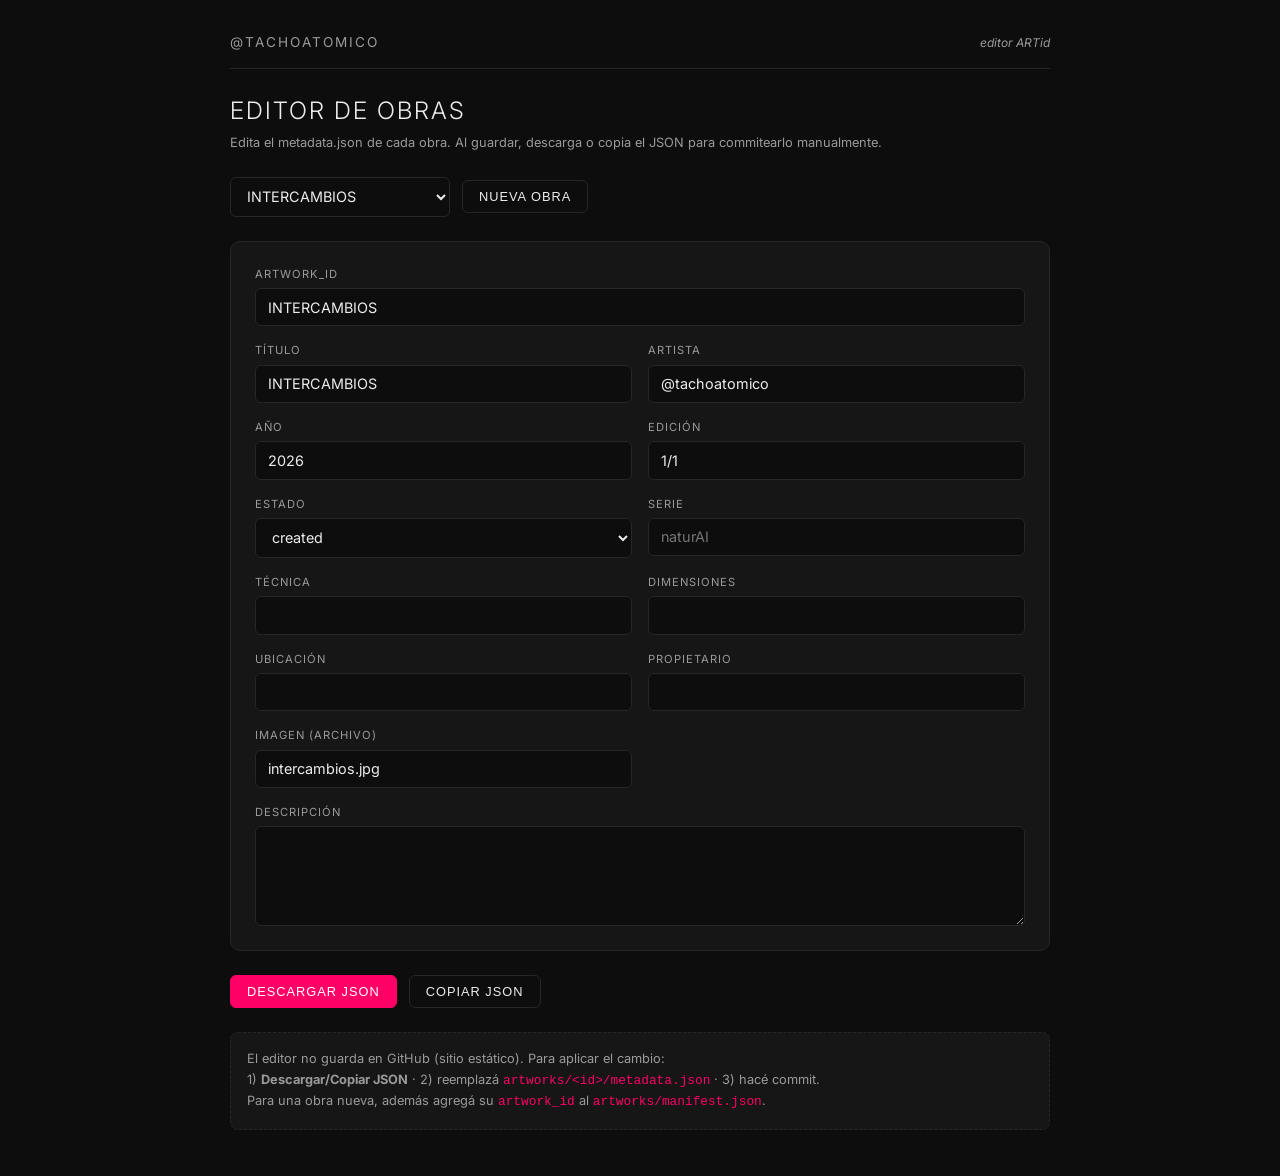
<file: editor.html>
<!DOCTYPE html>
<html lang="es">
<head>
<meta charset="UTF-8">
<meta name="viewport" content="width=device-width, initial-scale=1.0">
<title>ARTid — editor</title>
<link rel="preconnect" href="https://fonts.googleapis.com">
<link href="https://fonts.googleapis.com/css2?family=Inter:wght@300;400;600&display=swap" rel="stylesheet">
<style>
  :root {
    --bg: #0d0d0d;
    --surface: #161616;
    --text: #ececec;
    --muted: #9a9a9a;
    --accent: #ff0066;
    --border: #262626;
  }
  * { margin: 0; padding: 0; box-sizing: border-box; }
  body {
    font-family: 'Inter', 'Helvetica Neue', Arial, sans-serif;
    background: var(--bg);
    color: var(--text);
    line-height: 1.5;
    -webkit-font-smoothing: antialiased;
  }
  .app { max-width: 860px; margin: 0 auto; padding: 2rem 1.25rem 3rem; }
  .site-header {
    display: flex; align-items: baseline; justify-content: space-between;
    padding-bottom: 1rem; border-bottom: 1px solid var(--border); margin-bottom: 1.5rem;
  }
  .site-brand { font-size: 0.85rem; letter-spacing: 2px; text-transform: uppercase; color: var(--muted); text-decoration: none; }
  .site-brand:hover { color: var(--text); }
  h1 { font-size: 1.5rem; font-weight: 300; letter-spacing: 2px; text-transform: uppercase; margin-bottom: 0.25rem; }
  .subtitulo { font-size: 0.8rem; color: var(--muted); margin-bottom: 1.5rem; }

  .selector { display: flex; gap: 0.75rem; margin-bottom: 1.5rem; flex-wrap: wrap; align-items: center; }
  select {
    background: var(--surface); color: var(--text); border: 1px solid var(--border);
    padding: 0.5rem 0.75rem; border-radius: 6px; font-size: 0.9rem; min-width: 220px;
  }
  .btn {
    background: transparent; color: var(--text); border: 1px solid var(--border);
    padding: 0.5rem 1rem; border-radius: 6px; font-size: 0.8rem; cursor: pointer;
    letter-spacing: 1px; text-transform: uppercase;
  }
  .btn:hover { border-color: var(--accent); color: var(--accent); }
  .btn-accent { background: var(--accent); border-color: var(--accent); color: #fff; }
  .btn-accent:hover { opacity: 0.85; color: #fff; }

  .form {
    display: grid; grid-template-columns: 1fr 1fr; gap: 1rem;
    background: var(--surface); border: 1px solid var(--border); border-radius: 10px; padding: 1.5rem;
  }
  .campo { display: flex; flex-direction: column; gap: 0.35rem; }
  .campo-full { grid-column: 1 / -1; }
  label { font-size: 0.7rem; text-transform: uppercase; letter-spacing: 1px; color: var(--muted); }
  input, select, textarea {
    background: var(--bg); color: var(--text); border: 1px solid var(--border);
    padding: 0.6rem 0.75rem; border-radius: 6px; font-size: 0.9rem; font-family: inherit;
  }
  textarea { min-height: 100px; resize: vertical; }
  input:focus, select:focus, textarea:focus { outline: none; border-color: var(--accent); }

  .acciones { display: flex; gap: 0.75rem; margin-top: 1.5rem; flex-wrap: wrap; }
  .estado { font-size: 0.8rem; color: var(--muted); margin-top: 1rem; }

  .nota {
    background: var(--surface); border: 1px dashed var(--border); border-radius: 8px;
    padding: 1rem; font-size: 0.8rem; color: var(--muted); margin-top: 1.5rem; line-height: 1.6;
  }
  .nota code { color: var(--accent); }

  @media (max-width: 640px) { .form { grid-template-columns: 1fr; } }
</style>
</head>
<body>

<div class="app">

  <header class="site-header">
    <a class="site-brand" href="./">@tachoatomico</a>
    <span class="site-tagline" style="font-size:0.75rem;color:var(--muted);font-style:italic;">editor ARTid</span>
  </header>

  <h1>Editor de obras</h1>
  <p class="subtitulo">Edita el metadata.json de cada obra. Al guardar, descarga o copia el JSON para commitearlo manualmente.</p>

  <div class="selector">
    <select id="obra-select"></select>
    <button class="btn" id="btn-nueva">Nueva obra</button>
  </div>

  <form class="form" id="form">
    <div class="campo campo-full">
      <label>artwork_id</label>
      <input id="f-id" type="text" placeholder="NATURAI-4.0">
    </div>
    <div class="campo">
      <label>Título</label>
      <input id="f-title" type="text" placeholder="naturAI 4.0">
    </div>
    <div class="campo">
      <label>Artista</label>
      <input id="f-artist" type="text" placeholder="@tachoatomico">
    </div>
    <div class="campo">
      <label>Año</label>
      <input id="f-year" type="text" placeholder="2026">
    </div>
    <div class="campo">
      <label>Edición</label>
      <input id="f-edition" type="text" placeholder="1/1">
    </div>
    <div class="campo">
      <label>Estado</label>
      <select id="f-status">
        <option value="created">created</option>
        <option value="exhibited">exhibited</option>
        <option value="sold">sold</option>
        <option value="transferred">transferred</option>
        <option value="archived">archived</option>
      </select>
    </div>
    <div class="campo">
      <label>Serie</label>
      <input id="f-series" type="text" placeholder="naturAI">
    </div>
    <div class="campo">
      <label>Técnica</label>
      <input id="f-technique" type="text" placeholder="">
    </div>
    <div class="campo">
      <label>Dimensiones</label>
      <input id="f-dimensions" type="text" placeholder="">
    </div>
    <div class="campo">
      <label>Ubicación</label>
      <input id="f-location" type="text" placeholder="">
    </div>
    <div class="campo">
      <label>Propietario</label>
      <input id="f-owner" type="text" placeholder="">
    </div>
    <div class="campo">
      <label>Imagen (archivo)</label>
      <input id="f-image" type="text" placeholder="naturai-4-0.png">
    </div>
    <div class="campo campo-full">
      <label>Descripción</label>
      <textarea id="f-description" placeholder=""></textarea>
    </div>
  </form>

  <div class="acciones">
    <button class="btn btn-accent" id="btn-descargar">Descargar JSON</button>
    <button class="btn" id="btn-copiar">Copiar JSON</button>
  </div>

  <div class="estado" id="estado"></div>

  <div class="nota">
    El editor no guarda en GitHub (sitio estático). Para aplicar el cambio:<br>
    1) <strong>Descargar/Copiar JSON</strong> · 2) reemplazá <code>artworks/&lt;id&gt;/metadata.json</code> · 3) hacé commit.<br>
    Para una obra nueva, además agregá su <code>artwork_id</code> al <code>artworks/manifest.json</code>.
  </div>

</div>

<script>
(function () {
  var CAMBIOS = {
    'f-id': 'artwork_id', 'f-title': 'title', 'f-artist': 'artist',
    'f-year': 'year', 'f-edition': 'edition', 'f-status': 'status',
    'f-series': 'series', 'f-technique': 'technique', 'f-dimensions': 'dimensions',
    'f-location': 'location', 'f-owner': 'owner', 'f-image': 'image',
    'f-description': 'description'
  };

  var select = document.getElementById('obra-select');
  var form = document.getElementById('form');
  var estado = document.getElementById('estado');
  var obraActual = null;

  function limpiarForm() {
    Object.keys(CAMBIOS).forEach(function (id) {
      document.getElementById(id).value = '';
    });
    document.getElementById('f-status').value = 'created';
    document.getElementById('f-artist').value = '@tachoatomico';
    document.getElementById('f-edition').value = '1/1';
  }

  function cargarForm(meta) {
    limpiarForm();
    Object.keys(CAMBIOS).forEach(function (id) {
      var campo = CAMBIOS[id];
      if (meta[campo] !== undefined && meta[campo] !== null) {
        document.getElementById(id).value = meta[campo];
      }
    });
  }

  function leerForm() {
    var meta = {};
    Object.keys(CAMBIOS).forEach(function (id) {
      var campo = CAMBIOS[id];
      var v = document.getElementById(id).value.trim();
      if (v !== '') {
        meta[campo] = (campo === 'year') ? v : v;
      }
    });
    if (!meta.artwork_id) {
      meta.artwork_id = document.getElementById('f-id').value.trim() || 'NUEVA-OBRA';
    }
    return meta;
  }

  function cargarObra(id) {
    obraActual = id;
    fetch('artworks/' + id + '/metadata.json')
      .then(function (r) { return r.ok ? r.json() : {}; })
      .then(cargarForm)
      .catch(function () { cargarForm({}); });
  }

  function llenarSelect() {
    fetch('artworks/manifest.json')
      .then(function (r) { return r.json(); })
      .then(function (ids) {
        select.innerHTML = '';
        ids.forEach(function (id) {
          var op = document.createElement('option');
          op.value = id; op.textContent = id;
          select.appendChild(op);
        });
        if (ids.length) cargarObra(ids[0]);
      })
      .catch(function () {
        estado.textContent = 'No se pudo cargar el manifiesto.';
      });
  }

  function generarJSON() {
    var meta = leerForm();
    return JSON.stringify(meta, null, 2);
  }

  document.getElementById('btn-descargar').addEventListener('click', function () {
    var json = generarJSON();
    var id = leerForm().artwork_id;
    var blob = new Blob([json + '\n'], { type: 'application/json' });
    var a = document.createElement('a');
    a.href = URL.createObjectURL(blob);
    a.download = id + '.metadata.json';
    a.click();
    URL.revokeObjectURL(a.href);
    estado.textContent = 'JSON generado: ' + id + '.metadata.json';
  });

  document.getElementById('btn-copiar').addEventListener('click', function () {
    var json = generarJSON();
    if (navigator.clipboard && navigator.clipboard.writeText) {
      navigator.clipboard.writeText(json).then(function () {
        estado.textContent = 'JSON copiado al portapapeles.';
      });
    } else {
      estado.textContent = json;
    }
  });

  document.getElementById('btn-nueva').addEventListener('click', function () {
    obraActual = null;
    select.value = '';
    limpiarForm();
    estado.textContent = 'Nueva obra. Completá los campos y descargá el JSON.';
  });

  select.addEventListener('change', function () {
    if (select.value) cargarObra(select.value);
  });

  llenarSelect();
})();
</script>
</body>
</html>
</file>
